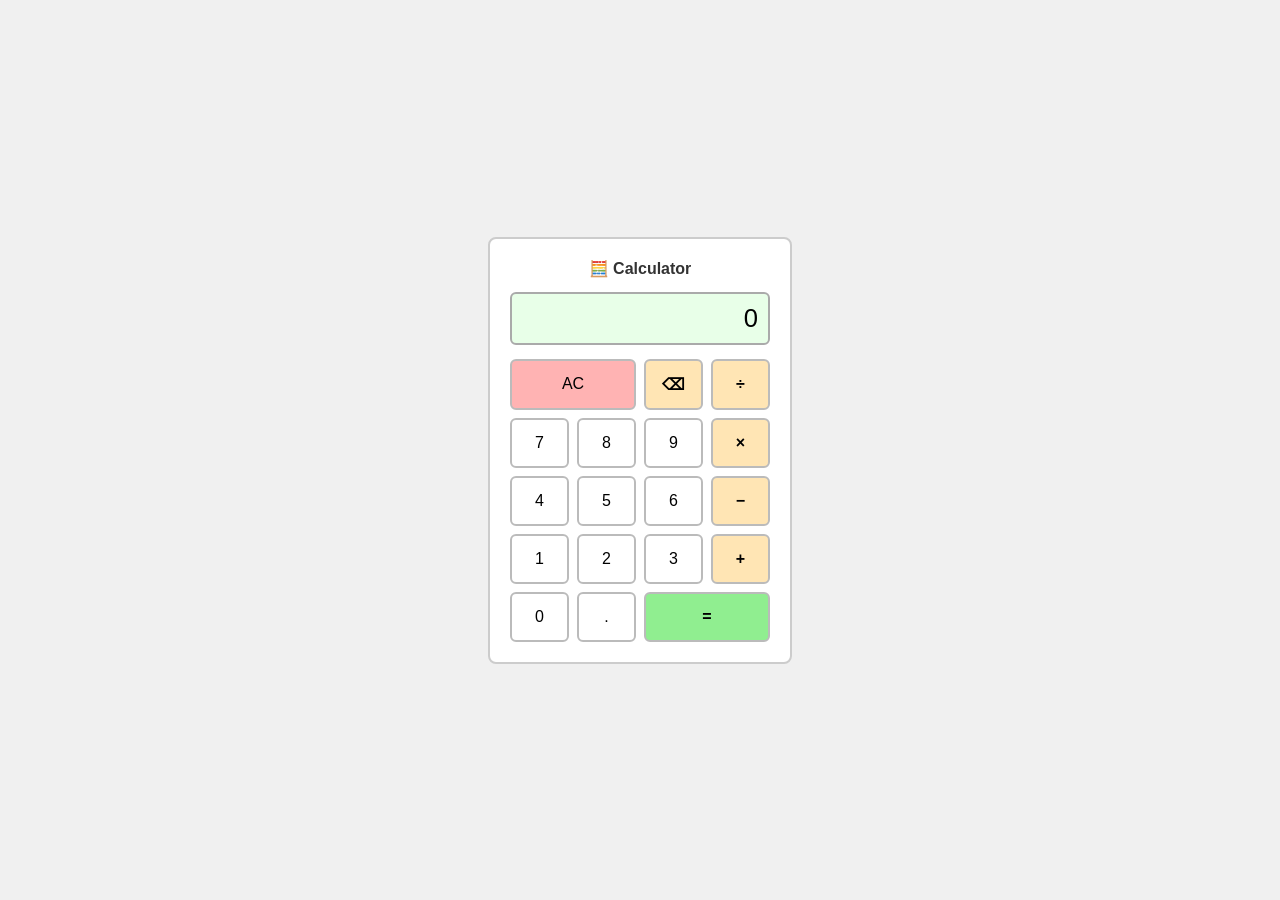
<file: index.html>
<!DOCTYPE html>
<html lang="en">
<head>
  <meta charset="UTF-8">
  <meta name="viewport" content="width=device-width, initial-scale=1.0">
  <title>my calc</title>
   <link rel="stylesheet" href="style.css">
</head>
<body>

  <div class="calc">
    <h2>🧮 Calculator</h2>

    <input type="text" id="screen" value="0" readonly>

    <div class="buttons">
      <button class="ac" onclick="clearAll()">AC</button>
      <button class="op" onclick="del()">&#x232B;</button>
      <button class="op" onclick="add('/')">÷</button>

      <button onclick="add('7')">7</button>
      <button onclick="add('8')">8</button>
      <button onclick="add('9')">9</button>
      <button class="op" onclick="add('*')">×</button>

      <button onclick="add('4')">4</button>
      <button onclick="add('5')">5</button>
      <button onclick="add('6')">6</button>
      <button class="op" onclick="add('-')">−</button>

      <button onclick="add('1')">1</button>
      <button onclick="add('2')">2</button>
      <button onclick="add('3')">3</button>
      <button class="op" onclick="add('+')">+</button>

      <button onclick="add('0')">0</button>
      <button onclick="add('.')">.</button>
      <button class="eq" onclick="calculate()">=</button>
    </div>
  </div>


<script src="script.js"></script> 
</body>
</html>
</file>
<file: style.css>
body {
      background: #f0f0f0;
      display: flex;
      justify-content: center;
      align-items: center;
      min-height: 100vh;
      margin: 0;
      font-family: Arial, sans-serif;
    }

    .calc {
      background: white;
      border: 2px solid #ccc;
      border-radius: 8px;
      padding: 20px;
      width: 260px;
    }

    h2 {
      text-align: center;
      margin: 0 0 14px 0;
      font-size: 16px;
      color: #333;
    }

    #screen {
      width: 100%;
      padding: 10px;
      font-size: 1.6rem;
      text-align: right;
      border: 2px solid #aaa;
      border-radius: 6px;
      margin-bottom: 14px;
      background: #e8ffe8;
      box-sizing: border-box;
    }

    .buttons {
      display: grid;
      grid-template-columns: repeat(4, 1fr);
      gap: 8px;
    }

    button {
      padding: 14px;
      font-size: 1rem;
      border: 2px solid #bbb;
      border-radius: 6px;
      cursor: pointer;
      background: #fff;
    }

    button:hover {
      background: #eee;
    }

    .op {
      background: #ffe5b4;
      font-weight: bold;
    }

    .eq {
      background: #90ee90;
      font-weight: bold;
      grid-column: span 2;
    }

    .ac {
      background: #ffb3b3;
      grid-column: span 2;
    }
</file>
<file: calculator.css>
body {
      background: #f0f0f0;
      display: flex;
      justify-content: center;
      align-items: center;
      min-height: 100vh;
      margin: 0;
      font-family: Arial, sans-serif;
    }

    .calc {
      background: white;
      border: 2px solid #ccc;
      border-radius: 8px;
      padding: 20px;
      width: 260px;
    }

    h2 {
      text-align: center;
      margin: 0 0 14px 0;
      font-size: 16px;
      color: #333;
    }

    #screen {
      width: 100%;
      padding: 10px;
      font-size: 1.6rem;
      text-align: right;
      border: 2px solid #aaa;
      border-radius: 6px;
      margin-bottom: 14px;
      background: #e8ffe8;
      box-sizing: border-box;
    }

    .buttons {
      display: grid;
      grid-template-columns: repeat(4, 1fr);
      gap: 8px;
    }

    button {
      padding: 14px;
      font-size: 1rem;
      border: 2px solid #bbb;
      border-radius: 6px;
      cursor: pointer;
      background: #fff;
    }

    button:hover {
      background: #eee;
    }

    .op {
      background: #ffe5b4;
      font-weight: bold;
    }

    .eq {
      background: #90ee90;
      font-weight: bold;
      grid-column: span 2;
    }

    .ac {
      background: #ffb3b3;
      grid-column: span 2;
    }
</file>
